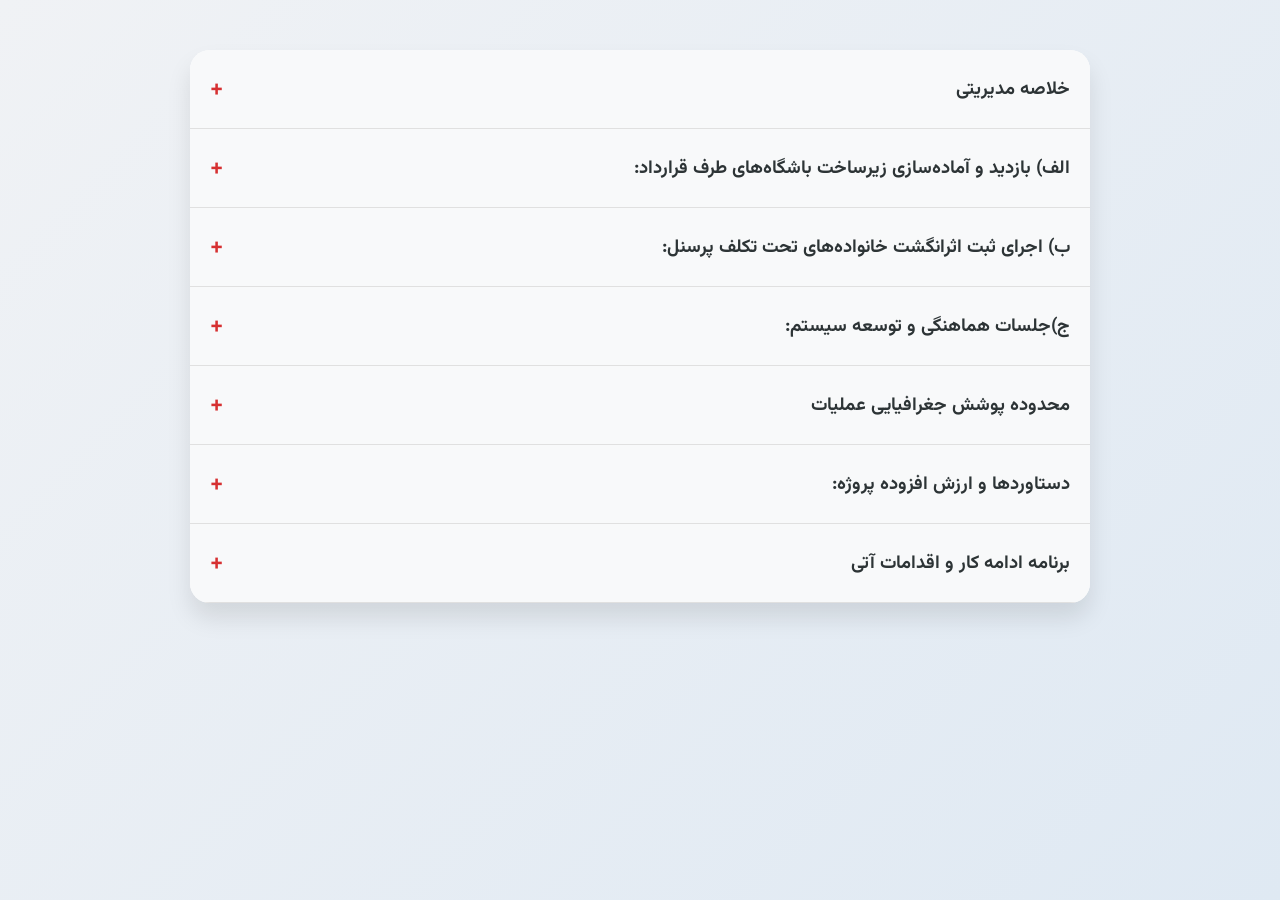
<file: 1/01/index.html>
<!DOCTYPE html>
<html lang="fa">
<head>
  <meta charset="UTF-8" />
  <meta name="viewport" content="width=device-width, initial-scale=1.0"/>
  <title>webPZ_services</title>
 <link rel="stylesheet" href="file/styles.css">
</head>
<body>



<div class="accordion-container">
 <div class="accordion-item">
  <div class="accordion-header">
    خلاصه مدیریتی
    <span class="plus-minus">+</span>
  </div>
  <div class="accordion-content">
<p>
در بازه زمانی مورد گزارش، فرآیند استقرار و راه‌اندازی سامانه احراز هویت اثر انگشت و خدمات الکترونیکی باشگاه‌های ورزشی مجتمع مس درآلو با پیشرفت مناسب ادامه یافت. در این دوره، اقدامات لازم جهت آماده‌سازی زیرساخت‌های اجرایی، راه‌اندازی سامانه‌های مورد نیاز، ثبت اطلاعات کاربران و ارائه آموزش‌های مرتبط به بهره‌برداران انجام شد.
</p>

<p>
همچنین فرآیند پشتیبانی و رفع مسائل اجرایی سامانه به‌صورت مستمر دنبال گردید و برنامه‌ریزی لازم برای توسعه و تکمیل خدمات در حوزه مدیریت اطلاعات ورزشی کارکنان انجام پذیرفت. مجموع اقدامات انجام‌شده، زمینه بهره‌برداری پایدارتر از سامانه و تسهیل فرآیند ارائه خدمات ورزشی به کارکنان و خانواده‌های تحت تکفل را فراهم کرده است.
</p>

<p>
<strong>مهم‌ترین دستاوردهای این دوره:</strong>
</p>

<ul>
<li>راه‌اندازی و استقرار سامانه احراز هویت اثر انگشت در مجتمع و باشگاه‌های طرف قرارداد</li>
<li>تکمیل بخش قابل توجهی از فرآیند ثبت اطلاعات کارکنان و خانواده‌های تحت تکفل</li>
<li>آموزش کاربران و بهره‌برداران جهت استفاده از سامانه‌های رزرو و مدیریت خدمات ورزشی</li>
<li>استقرار فرآیند پشتیبانی و رفع مشکلات اجرایی سامانه</li>
<li>طراحی زیرساخت جمع‌آوری و مدیریت اطلاعات ورزشی کارکنان</li>
</ul>

  </div>
</div>

 

 
<div class="accordion-item">
  <div class="accordion-header">
    الف) بازدید و آماده‌سازی زیرساخت باشگاه‌های طرف قرارداد:
    <span class="plus-minus">+</span>
  </div>
  <div class="accordion-content">
    <ul>
      
        
		<li> بازدید میدانی از باشگاه‌های ورزشی طرف قرارداد،معرفی زیرساخت ، سیستم ولوازم مورد نیاز</li>
		<li>تجهیز و نصب نرم افزار اثر انگشت در مراکز ورزشی</li>
		<li>آموزش متصدی باشگاه جهت استفاده از نرم افزار</li>

    </ul>
  </div>
</div>
<div class="accordion-item">
  <div class="accordion-header">
   ب) اجرای ثبت اثرانگشت خانواده‌های تحت تکلف پرسنل:
    <span class="plus-minus">+</span>
  </div>
  <div class="accordion-content">
    <ul>
      
 <li>ثبت اثرانگشت نزدیک به 300 نفر از پرسنل خانواده ها در بخش (معدن،رابر،بافت،گلزار)<br></li>
      <li> استفاده از لپ‌تاپ شخصی و دستگاه پرتابل اسکن اثرانگشت برای تسریع عملیات<br></li>
 <li>آموزش استفاده از نرم افزار جهت رزرو نوبت به خانوادها<br></li>
 <li>پیگیری رفع ایراد های احتمالی در ثبت اطلاعات و رزرو نوبت ها پرسنل و خانواده آنها<br></li>

    </ul>
  </div>
</div>


<div class="accordion-item">
  <div class="accordion-header">
    ج)جلسات هماهنگی و توسعه سیستم:
    <span class="plus-minus">+</span>
  </div>
  <div class="accordion-content">
    
   <ul>
<li>برنامه‌ریزی و تدوین تقویم هفتگی پشتیبانی سامانه و فرآیند ثبت اثر انگشت</li>
<li>شناسایی و تعیین باشگاه‌ها و مراکز ورزشی جهت عقد قرارداد و ارائه خدمات</li>
<li>تدوین فرم‌ها و قالب‌های استاندارد گزارش‌نویسی پروژه</li>
<li>طراحی و تهیه رسیدها و مستندات تحویل تجهیزات و دستگاه‌ها</li>
</ul>
</div>
</div>

	
    <div class="accordion-item">
  <div class="accordion-header">
    محدوده پوشش جغرافیایی عملیات
    <span class="plus-minus">+</span>
  </div>
  <div class="accordion-content">
    <p>
عملیات استقرار سامانه، ثبت اطلاعات کاربران و اجرای فرآیندهای مرتبط تاکنون در حوزه‌های زیر انجام شده است:
</p>

<ul>
<li>معدن درآلو</li>
<li>رابر</li>
<li>بافت</li>
<li>گلزار</li>
</ul>

<p>
بر اساس برنامه زمان‌بندی پروژه، تکمیل عملیات در حوزه‌های زیر در مراحل آتی انجام خواهد شد:
</p>

<ul>
<li>بردسیر</li>
<li>راین</li>
<li>کرمان</li>
</ul>
<p>
در دوره مورد گزارش، اجرای عملیات در چهار حوزه شامل معدن درآلو، رابر، بافت و گلزار انجام شده و بخش قابل توجهی از برنامه استقرار سامانه در این مناطق محقق گردیده است. مطابق برنامه اجرایی پروژه، عملیات در حوزه‌های بردسیر، راین و کرمان نیز در مراحل بعدی تکمیل خواهد شد.
</p>
  </div>
</div>

  <div class="accordion-item">
  <div class="accordion-header">
    دستاوردها و ارزش افزوده پروژه:
    <span class="plus-minus">+</span>
  </div>
  <div class="accordion-content">
<ul>
<li>راه‌اندازی و بهره‌برداری عملیاتی سامانه احراز هویت اثر انگشت در بخشی از باشگاه‌های طرف قرارداد</li>

<li>ایجاد بستر مکانیزه برای کنترل، ثبت و پایش ورود کاربران به مراکز ورزشی</li>

<li>تسهیل فرآیند رزرو نوبت و دریافت خدمات ورزشی از طریق اپلیکیشن اختصاصی</li>

<li>کاهش فرآیندهای دستی و افزایش دقت در ثبت و مدیریت اطلاعات کاربران</li>

<li>ایجاد زیرساخت یکپارچه جهت مدیریت اطلاعات کارکنان و خانواده‌های تحت تکفل</li>

<li>طراحی و هوشمندسازی فرآیند جمع‌آوری اطلاعات ورزشی کارکنان از طریق فرم‌های الکترونیکی</li>

<li>استقرار فرآیندهای مستندسازی، گزارش‌گیری و تحویل تجهیزات در قالب فرم‌های استاندارد</li>

<li>تدوین تقویم هفتگی پشتیبانی و ایجاد سازوکار منظم برای پاسخگویی و رفع مشکلات اجرایی</li>

<li>فراهم‌سازی زیرساخت لازم برای توسعه خدمات ورزشی و گسترش پوشش سامانه در سایر مناطق هدف</li>
</ul>
  </div>
</div>

<div class="accordion-item">
  <div class="accordion-header">
    برنامه ادامه کار و اقدامات آتی
    <span class="plus-minus">+</span>
  </div>
  <div class="accordion-content">
   <ul>
<li>تکمیل فرآیند ثبت اثر انگشت و استقرار سامانه در حوزه‌های بردسیر، راین و کرمان</li>

<li>نهایی‌سازی و بهره‌برداری از سامانه جمع‌آوری اطلاعات ورزشی کارکنان</li>

<li>یکپارچه‌سازی اطلاعات کارکنان و خانواده‌های تحت تکفل در پایگاه داده متمرکز</li>

<li>طراحی و استقرار داشبوردهای مدیریتی و گزارش‌های تحلیلی جهت پایش عملکرد سامانه</li>

<li>استقرار و اجرای برنامه هفتگی پشتیبانی، بازدیدهای دوره‌ای و بروزرسانی اطلاعات کاربران</li>

<li>تدوین و اجرای فرآیند دائمی پشتیبانی، نگهداری و بهبود مستمر سامانه</li>

<li>طراحی و راه‌اندازی سامانه دریافت انتقادات، پیشنهادات و نظرسنجی از کارکنان و خانواده‌های تحت تکفل</li>

<li>توسعه همکاری با مراکز و باشگاه‌های ورزشی جدید در راستای افزایش پوشش خدمات</li>
</ul>
  </div>
</div>





	 
    
</div>

<script>
  const items = document.querySelectorAll(".accordion-item");

  items.forEach(item => {
    const header = item.querySelector(".accordion-header");
    header.addEventListener("click", () => {
      const openItem = document.querySelector(".accordion-item.active");
      if (openItem && openItem !== item) {
        openItem.classList.remove("active");
      }
      item.classList.toggle("active");
    });
  });
</script>

</body>
</html>
</file>
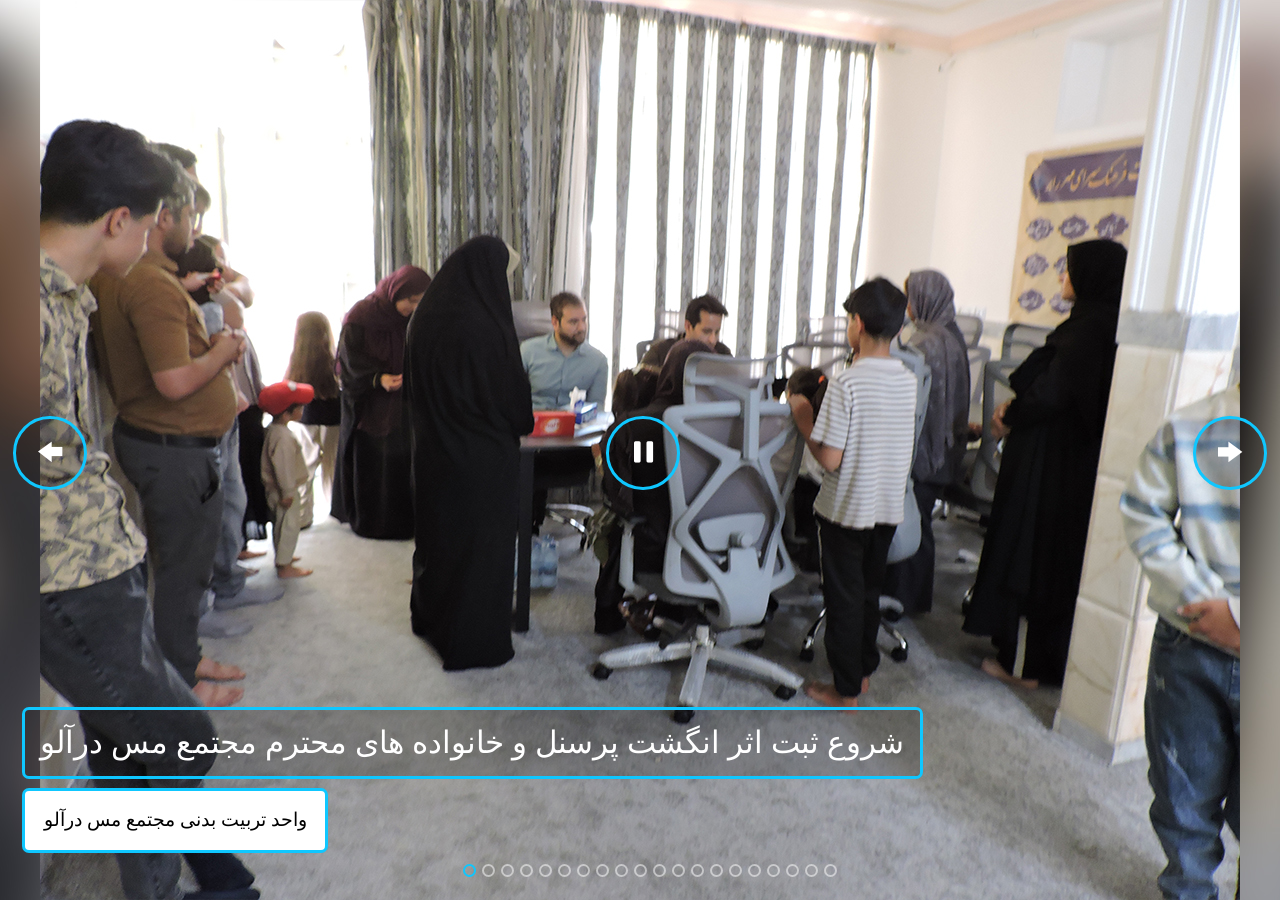
<file: 1/02/index.html>
<!DOCTYPE html>
<html>
<head>
	<title>1</title>
	<meta http-equiv="content-type" content="text/html; charset=utf-8" />
	<meta name="description" content="Made with WOW Slider - Create beautiful, responsive image sliders in a few clicks. Awesome skins and animations. Bootstrap carousel" />
	
	<!-- Start WOWSlider.com HEAD section --> <!-- add to the <head> of your page -->
	<link rel="stylesheet" type="text/css" href="engine1/style.css" />
	<script type="text/javascript" src="engine1/jquery.js"></script>
	<!-- End WOWSlider.com HEAD section -->

</head>
<body style="background-color:#d6d6d6;margin:0">
	
	<!-- Start WOWSlider.com BODY section --> <!-- add to the <body> of your page -->
	<div id="wowslider-container1">
	<div class="ws_images"><ul>
		<li><img src="data1/images/c_1.jpg" alt="شروع ثبت اثر انگشت پرسنل و خانواده های محترم مجتمع مس درآلو" title="شروع ثبت اثر انگشت پرسنل و خانواده های محترم مجتمع مس درآلو" id="wows1_0"/>واحد تربیت بدنی مجتمع مس درآلو</li>
		<li><img src="data1/images/c_2.jpg" alt="شروع ثبت اثر انگشت پرسنل و خانواده های محترم مجتمع مس درآلو" title="شروع ثبت اثر انگشت پرسنل و خانواده های محترم مجتمع مس درآلو" id="wows1_1"/>واحد تربیت بدنی مجتمع مس درآلو</li>
		<li><img src="data1/images/c_3.jpg" alt="شروع ثبت اثر انگشت پرسنل و خانواده های محترم مجتمع مس درآلو" title="شروع ثبت اثر انگشت پرسنل و خانواده های محترم مجتمع مس درآلو" id="wows1_2"/>واحد تربیت بدنی مجتمع مس درآلو</li>
		<li><img src="data1/images/c_4.jpg" alt="شروع ثبت اثر انگشت پرسنل و خانواده های محترم مجتمع مس درآلو" title="شروع ثبت اثر انگشت پرسنل و خانواده های محترم مجتمع مس درآلو" id="wows1_3"/>واحد تربیت بدنی مجتمع مس درآلو</li>
		<li><img src="data1/images/c_5.jpg" alt="شروع ثبت اثر انگشت پرسنل و خانواده های محترم مجتمع مس درآلو" title="شروع ثبت اثر انگشت پرسنل و خانواده های محترم مجتمع مس درآلو" id="wows1_4"/>واحد تربیت بدنی مجتمع مس درآلو</li>
		<li><img src="data1/images/c_e_1.jpg" alt="شروع ثبت اثر انگشت پرسنل و خانواده های محترم مجتمع مس درآلو" title="شروع ثبت اثر انگشت پرسنل و خانواده های محترم مجتمع مس درآلو" id="wows1_5"/>واحد تربیت بدنی مجتمع مس درآلو</li>
		<li><img src="data1/images/c_e_1_0.jpg" alt="c_e_1_0شروع ثبت اثر انگشت پرسنل و خانواده های محترم مجتمع مس درآلو" title="c_e_1_0شروع ثبت اثر انگشت پرسنل و خانواده های محترم مجتمع مس درآلو" id="wows1_6"/>واحد تربیت بدنی مجتمع مس درآلو</li>
		<li><img src="data1/images/c_e_2.jpg" alt="شروع ثبت اثر انگشت پرسنل و خانواده های محترم مجتمع مس درآلو" title="شروع ثبت اثر انگشت پرسنل و خانواده های محترم مجتمع مس درآلو" id="wows1_7"/>واحد تربیت بدنی مجتمع مس درآلو</li>
		<li><img src="data1/images/c_e_3.jpg" alt="شروع ثبت اثر انگشت پرسنل و خانواده های محترم مجتمع مس درآلو" title="شروع ثبت اثر انگشت پرسنل و خانواده های محترم مجتمع مس درآلو" id="wows1_8"/>واحد تربیت بدنی مجتمع مس درآلو</li>
		<li><img src="data1/images/c_e_4.jpg" alt="شروع ثبت اثر انگشت پرسنل و خانواده های محترم مجتمع مس درآلو" title="شروع ثبت اثر انگشت پرسنل و خانواده های محترم مجتمع مس درآلو" id="wows1_9"/>واحد تربیت بدنی مجتمع مس درآلو</li>
		<li><img src="data1/images/m_1.jpg" alt="شروع ثبت اثر انگشت پرسنل و خانواده های محترم مجتمع مس درآلو" title="شروع ثبت اثر انگشت پرسنل و خانواده های محترم مجتمع مس درآلو" id="wows1_10"/>واحد تربیت بدنی مجتمع مس درآلو</li>
		<li><img src="data1/images/m_2.jpg" alt="شروع ثبت اثر انگشت پرسنل و خانواده های محترم مجتمع مس درآلو" title="شروع ثبت اثر انگشت پرسنل و خانواده های محترم مجتمع مس درآلو" id="wows1_11"/>واحد تربیت بدنی مجتمع مس درآلو</li>
		<li><img src="data1/images/m_3.jpg" alt="شروع ثبت اثر انگشت پرسنل و خانواده های محترم مجتمع مس درآلو" title="شروع ثبت اثر انگشت پرسنل و خانواده های محترم مجتمع مس درآلو" id="wows1_12"/>واحد تربیت بدنی مجتمع مس درآلو</li>
		<li><img src="data1/images/m_4.jpg" alt="شروع ثبت اثر انگشت پرسنل و خانواده های محترم مجتمع مس درآلو" title="شروع ثبت اثر انگشت پرسنل و خانواده های محترم مجتمع مس درآلو" id="wows1_13"/>واحد تربیت بدنی مجتمع مس درآلو</li>
		<li><img src="data1/images/m_5.jpg" alt="شروع ثبت اثر انگشت پرسنل و خانواده های محترم مجتمع مس درآلو" title="شروع ثبت اثر انگشت پرسنل و خانواده های محترم مجتمع مس درآلو" id="wows1_14"/>واحد تربیت بدنی مجتمع مس درآلو</li>
		<li><img src="data1/images/m_e_1.jpg" alt="شروع ثبت اثر انگشت پرسنل و خانواده های محترم مجتمع مس درآلو" title="شروع ثبت اثر انگشت پرسنل و خانواده های محترم مجتمع مس درآلو" id="wows1_15"/>واحد تربیت بدنی مجتمع مس درآلو</li>
		<li><img src="data1/images/m_e_2.jpg" alt="شروع ثبت اثر انگشت پرسنل و خانواده های محترم مجتمع مس درآلو" title="شروع ثبت اثر انگشت پرسنل و خانواده های محترم مجتمع مس درآلو" id="wows1_16"/>واحد تربیت بدنی مجتمع مس درآلو</li>
		<li><img src="data1/images/m_e_3.jpg" alt="شروع ثبت اثر انگشت پرسنل و خانواده های محترم مجتمع مس درآلو" title="شروع ثبت اثر انگشت پرسنل و خانواده های محترم مجتمع مس درآلو" id="wows1_17"/>واحد تربیت بدنی مجتمع مس درآلو</li>
		<li><a href="http://wowslider.net"><img src="data1/images/m_e_4.jpg" alt="bootstrap image slider" title="شروع ثبت اثر انگشت پرسنل و خانواده های محترم مجتمع مس درآلو" id="wows1_18"/></a>واحد تربیت بدنی مجتمع مس درآلو</li>
		<li><img src="data1/images/m_e_5.jpg" alt="شروع ثبت اثر انگشت پرسنل و خانواده های محترم مجتمع مس درآلو" title="شروع ثبت اثر انگشت پرسنل و خانواده های محترم مجتمع مس درآلو" id="wows1_19"/>واحد تربیت بدنی مجتمع مس درآلو</li>
	</ul></div>
	<div class="ws_bullets"><div>
		<a href="#" title="شروع ثبت اثر انگشت پرسنل و خانواده های محترم مجتمع مس درآلو"><span><img src="data1/tooltips/c_1.jpg" alt="شروع ثبت اثر انگشت پرسنل و خانواده های محترم مجتمع مس درآلو"/>1</span></a>
		<a href="#" title="شروع ثبت اثر انگشت پرسنل و خانواده های محترم مجتمع مس درآلو"><span><img src="data1/tooltips/c_2.jpg" alt="شروع ثبت اثر انگشت پرسنل و خانواده های محترم مجتمع مس درآلو"/>2</span></a>
		<a href="#" title="شروع ثبت اثر انگشت پرسنل و خانواده های محترم مجتمع مس درآلو"><span><img src="data1/tooltips/c_3.jpg" alt="شروع ثبت اثر انگشت پرسنل و خانواده های محترم مجتمع مس درآلو"/>3</span></a>
		<a href="#" title="شروع ثبت اثر انگشت پرسنل و خانواده های محترم مجتمع مس درآلو"><span><img src="data1/tooltips/c_4.jpg" alt="شروع ثبت اثر انگشت پرسنل و خانواده های محترم مجتمع مس درآلو"/>4</span></a>
		<a href="#" title="شروع ثبت اثر انگشت پرسنل و خانواده های محترم مجتمع مس درآلو"><span><img src="data1/tooltips/c_5.jpg" alt="شروع ثبت اثر انگشت پرسنل و خانواده های محترم مجتمع مس درآلو"/>5</span></a>
		<a href="#" title="شروع ثبت اثر انگشت پرسنل و خانواده های محترم مجتمع مس درآلو"><span><img src="data1/tooltips/c_e_1.jpg" alt="شروع ثبت اثر انگشت پرسنل و خانواده های محترم مجتمع مس درآلو"/>6</span></a>
		<a href="#" title="c_e_1_0شروع ثبت اثر انگشت پرسنل و خانواده های محترم مجتمع مس درآلو"><span><img src="data1/tooltips/c_e_1_0.jpg" alt="c_e_1_0شروع ثبت اثر انگشت پرسنل و خانواده های محترم مجتمع مس درآلو"/>7</span></a>
		<a href="#" title="شروع ثبت اثر انگشت پرسنل و خانواده های محترم مجتمع مس درآلو"><span><img src="data1/tooltips/c_e_2.jpg" alt="شروع ثبت اثر انگشت پرسنل و خانواده های محترم مجتمع مس درآلو"/>8</span></a>
		<a href="#" title="شروع ثبت اثر انگشت پرسنل و خانواده های محترم مجتمع مس درآلو"><span><img src="data1/tooltips/c_e_3.jpg" alt="شروع ثبت اثر انگشت پرسنل و خانواده های محترم مجتمع مس درآلو"/>9</span></a>
		<a href="#" title="شروع ثبت اثر انگشت پرسنل و خانواده های محترم مجتمع مس درآلو"><span><img src="data1/tooltips/c_e_4.jpg" alt="شروع ثبت اثر انگشت پرسنل و خانواده های محترم مجتمع مس درآلو"/>10</span></a>
		<a href="#" title="شروع ثبت اثر انگشت پرسنل و خانواده های محترم مجتمع مس درآلو"><span><img src="data1/tooltips/m_1.jpg" alt="شروع ثبت اثر انگشت پرسنل و خانواده های محترم مجتمع مس درآلو"/>11</span></a>
		<a href="#" title="شروع ثبت اثر انگشت پرسنل و خانواده های محترم مجتمع مس درآلو"><span><img src="data1/tooltips/m_2.jpg" alt="شروع ثبت اثر انگشت پرسنل و خانواده های محترم مجتمع مس درآلو"/>12</span></a>
		<a href="#" title="شروع ثبت اثر انگشت پرسنل و خانواده های محترم مجتمع مس درآلو"><span><img src="data1/tooltips/m_3.jpg" alt="شروع ثبت اثر انگشت پرسنل و خانواده های محترم مجتمع مس درآلو"/>13</span></a>
		<a href="#" title="شروع ثبت اثر انگشت پرسنل و خانواده های محترم مجتمع مس درآلو"><span><img src="data1/tooltips/m_4.jpg" alt="شروع ثبت اثر انگشت پرسنل و خانواده های محترم مجتمع مس درآلو"/>14</span></a>
		<a href="#" title="شروع ثبت اثر انگشت پرسنل و خانواده های محترم مجتمع مس درآلو"><span><img src="data1/tooltips/m_5.jpg" alt="شروع ثبت اثر انگشت پرسنل و خانواده های محترم مجتمع مس درآلو"/>15</span></a>
		<a href="#" title="شروع ثبت اثر انگشت پرسنل و خانواده های محترم مجتمع مس درآلو"><span><img src="data1/tooltips/m_e_1.jpg" alt="شروع ثبت اثر انگشت پرسنل و خانواده های محترم مجتمع مس درآلو"/>16</span></a>
		<a href="#" title="شروع ثبت اثر انگشت پرسنل و خانواده های محترم مجتمع مس درآلو"><span><img src="data1/tooltips/m_e_2.jpg" alt="شروع ثبت اثر انگشت پرسنل و خانواده های محترم مجتمع مس درآلو"/>17</span></a>
		<a href="#" title="شروع ثبت اثر انگشت پرسنل و خانواده های محترم مجتمع مس درآلو"><span><img src="data1/tooltips/m_e_3.jpg" alt="شروع ثبت اثر انگشت پرسنل و خانواده های محترم مجتمع مس درآلو"/>18</span></a>
		<a href="#" title="شروع ثبت اثر انگشت پرسنل و خانواده های محترم مجتمع مس درآلو"><span><img src="data1/tooltips/m_e_4.jpg" alt="شروع ثبت اثر انگشت پرسنل و خانواده های محترم مجتمع مس درآلو"/>19</span></a>
		<a href="#" title="شروع ثبت اثر انگشت پرسنل و خانواده های محترم مجتمع مس درآلو"><span><img src="data1/tooltips/m_e_5.jpg" alt="شروع ثبت اثر انگشت پرسنل و خانواده های محترم مجتمع مس درآلو"/>20</span></a>
	</div></div><div class="ws_script" style="position:absolute;left:-99%"><a href="http://wowslider.net">bootstrap carousel</a> by WOWSlider.com v9.0</div>
	<div class="ws_shadow"></div>
	</div>	
	<script type="text/javascript" src="engine1/wowslider.js"></script>
	<script type="text/javascript" src="engine1/script.js"></script>
	<!-- End WOWSlider.com BODY section -->

</body>
</html>
</file>
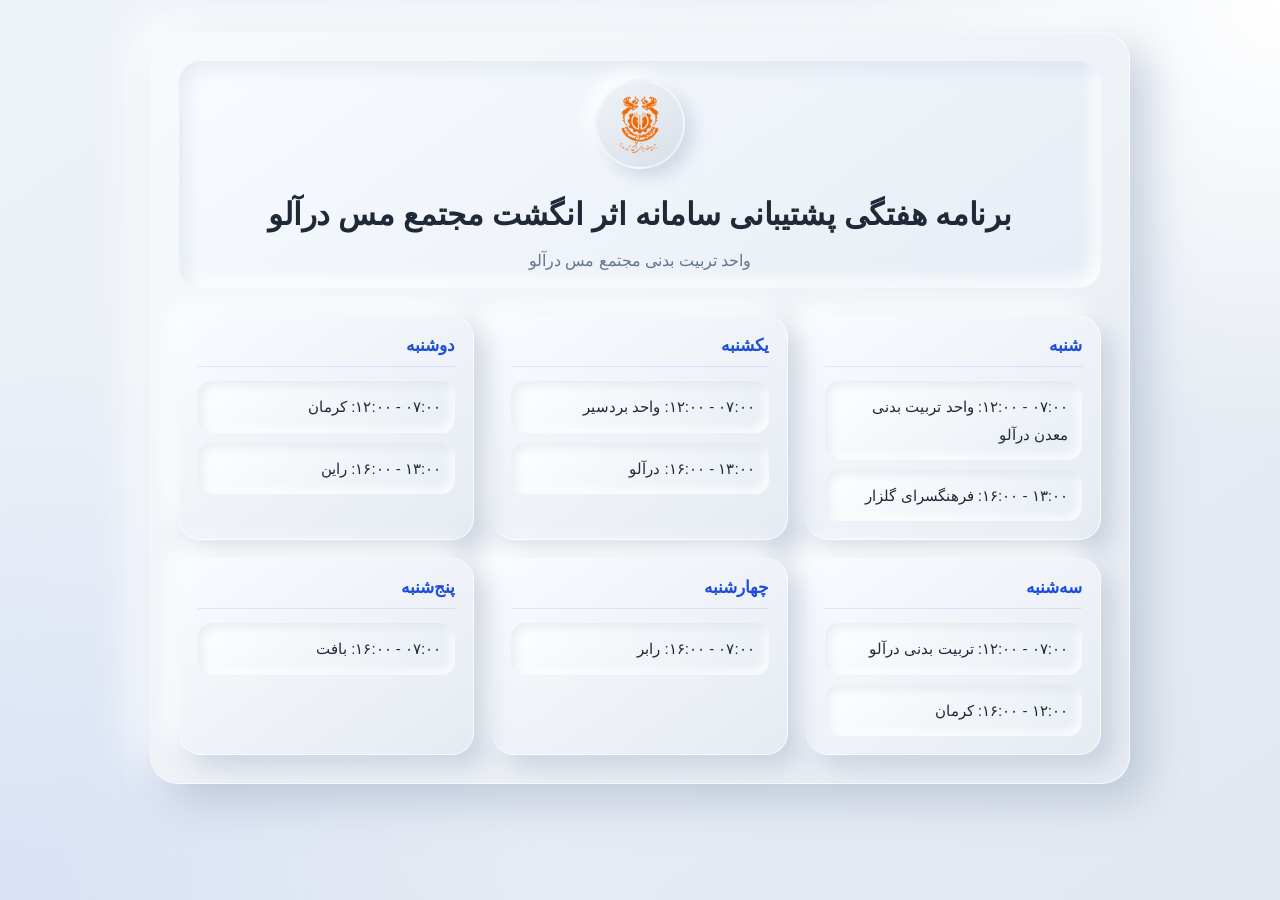
<file: 1/03/index.html>
<!DOCTYPE html>
<html lang="fa" dir="rtl">
<head>
    <meta charset="UTF-8">
    <meta name="viewport" content="width=device-width, initial-scale=1.0">
    <title>برنامه هفتگی پشتیبانی</title>
    <style>
        :root {
            --bg: #e9eef5;
            --bg-soft: #f5f7fb;
            --surface: #edf2f7;
            --surface-2: #e2e8f0;
            --text: #1f2937;
            --muted: #64748b;
            --accent: #4f7cff;
            --accent-2: #6c8cff;
            --shadow-light: rgba(255, 255, 255, 0.85);
            --shadow-dark: rgba(163, 177, 198, 0.55);
            --radius-xl: 28px;
            --radius-lg: 22px;
            --radius-md: 16px;
        }

        * {
            box-sizing: border-box;
            margin: 0;
            padding: 0;
        }

        body {
            font-family: "Vazirmatn", "Segoe UI", Tahoma, Arial, sans-serif;
            min-height: 100vh;
            background:
                radial-gradient(circle at top right, #ffffff 0%, rgba(255,255,255,0) 28%),
                radial-gradient(circle at bottom left, rgba(79, 124, 255, 0.10) 0%, rgba(79,124,255,0) 35%),
                linear-gradient(145deg, #eef3f9 0%, #e2e8f0 100%);
            color: var(--text);
            padding: 32px 16px;
        }

        .container {
            max-width: 980px;
            margin: 0 auto;
            padding: 28px;
            border-radius: var(--radius-xl);
            background: linear-gradient(145deg, #f7f9fc, #e6ebf2);
            box-shadow:
                18px 18px 40px var(--shadow-dark),
                -18px -18px 40px var(--shadow-light);
            border: 1px solid rgba(255,255,255,0.6);
        }

        .header {
            text-align: center;
            margin-bottom: 28px;
            padding: 18px 16px;
            border-radius: var(--radius-lg);
            background: linear-gradient(145deg, #f8fbff, #e7edf5);
            box-shadow:
                inset 8px 8px 16px rgba(163, 177, 198, 0.18),
                inset -8px -8px 16px rgba(255, 255, 255, 0.85);
        }

        h1 {
            font-size: clamp(1.3rem, 2.4vw, 2rem);
            line-height: 1.7;
            color: var(--text);
            letter-spacing: -0.2px;
        }

        .subtitle {
            margin-top: 10px;
            color: var(--muted);
            font-size: 0.98rem;
        }

        .grid {
            display: grid;
            grid-template-columns: repeat(auto-fit, minmax(240px, 1fr));
            gap: 18px;
        }

        .card {
            background: linear-gradient(145deg, #f8fbff, #e6ebf2);
            border-radius: var(--radius-lg);
            padding: 18px;
            box-shadow:
                12px 12px 24px rgba(163, 177, 198, 0.45),
                -12px -12px 24px rgba(255, 255, 255, 0.9);
            border: 1px solid rgba(255,255,255,0.65);
            transition: all 0.25s ease;
            position: relative;
            overflow: hidden;
        }

        .card::before {
            content: "";
            position: absolute;
            inset: 0;
            background: linear-gradient(135deg, rgba(79,124,255,0.08), transparent 45%);
            opacity: 0;
            transition: 0.25s ease;
        }

        .card:hover {
            transform: translateY(-4px);
            box-shadow:
                16px 16px 30px rgba(163, 177, 198, 0.50),
                -16px -16px 30px rgba(255, 255, 255, 0.95);
        }

        .card:hover::before {
            opacity: 1;
        }

        .day {
            font-size: 1.05rem;
            font-weight: 700;
            color: #1d4ed8;
            margin-bottom: 14px;
            padding-bottom: 10px;
            border-bottom: 1px solid rgba(79, 124, 255, 0.15);
            position: relative;
            z-index: 1;
        }

        .task {
            background: linear-gradient(145deg, #fdfefe, #e8eef5);
            border-radius: 14px;
            padding: 12px 14px;
            margin-bottom: 10px;
            color: var(--text);
            font-size: 0.95rem;
            line-height: 1.8;
            box-shadow:
                inset 4px 4px 10px rgba(163, 177, 198, 0.20),
                inset -4px -4px 10px rgba(255, 255, 255, 0.9);
            position: relative;
            z-index: 1;
        }

        .task:last-child {
            margin-bottom: 0;
        }

        .task:hover {
            background: linear-gradient(145deg, #ffffff, #e9eff6);
        }

        @media (max-width: 640px) {
            body {
                padding: 18px 10px;
            }

            .container {
                padding: 18px;
                border-radius: 22px;
            }

            .grid {
                grid-template-columns: 1fr;
                gap: 14px;
            }

            .card {
                padding: 16px;
            }

            .task {
                font-size: 0.92rem;
            }
        }
		        .logo-box {
            width: 90px;
            height: 90px;
            margin: 0 auto 20px auto;
            border-radius: 50%;
            background: linear-gradient(145deg, #f0f4f9, #d9dfe8);
            display: flex;
            align-items: center;
            justify-content: center;
            box-shadow: 
                8px 8px 16px rgba(163, 177, 198, 0.4),
                -8px -8px 16px rgba(255, 255, 255, 0.8);
            border: 2px solid rgba(255, 255, 255, 0.5);
        }

        .logo-img {
            width: 70%;
            height: 70%;
            object-fit: contain;
            border-radius: 50%;
        }

        /* واکنش‌گرایی بیشتر برای لوگو در موبایل */
        @media (max-width: 640px) {
            .logo-box {
                width: 70px;
                height: 70px;
                margin-bottom: 15px;
            }
        }

    </style>
</head>
<body>
    <div class="container">
               <div class="header">
            <!-- اضافه کردن بخش لوگو -->
            <div class="logo-box">
                <img src="file/images/logo.png" alt="Logo" class="logo-img">
            </div>
            
            <h1>برنامه هفتگی پشتیبانی سامانه اثر انگشت مجتمع مس درآلو</h1>
            <div class="subtitle">واحد تربیت بدنی مجتمع مس درآلو</div>
        </div>


        <div class="grid">
            <div class="card">
                <div class="day">شنبه</div>
                <div class="task">۰۷:۰۰ - ۱۲:۰۰: واحد تربیت بدنی معدن درآلو</div>
                <div class="task">۱۳:۰۰ - ۱۶:۰۰: فرهنگسرای گلزار</div>
            </div>

            <div class="card">
                <div class="day">یکشنبه</div>
                <div class="task">۰۷:۰۰ - ۱۲:۰۰: واحد بردسیر</div>
                <div class="task">۱۳:۰۰ - ۱۶:۰۰: درآلو</div>
            </div>

            <div class="card">
                <div class="day">دوشنبه</div>
                <div class="task">۰۷:۰۰ - ۱۲:۰۰: کرمان</div>
                <div class="task">۱۳:۰۰ - ۱۶:۰۰: راین</div>
            </div>

            <div class="card">
                <div class="day">سه‌شنبه</div>
                <div class="task">۰۷:۰۰ - ۱۲:۰۰: تربیت بدنی درآلو</div>
                <div class="task">۱۲:۰۰ - ۱۶:۰۰: کرمان</div>
            </div>

            <div class="card">
                <div class="day">چهارشنبه</div>
                <div class="task">۰۷:۰۰ - ۱۶:۰۰: رابر</div>
            </div>

            <div class="card">
                <div class="day">پنج‌شنبه</div>
                <div class="task">۰۷:۰۰ - ۱۶:۰۰: بافت</div>
            </div>
        </div>
    </div>
</body>
</html>
</file>
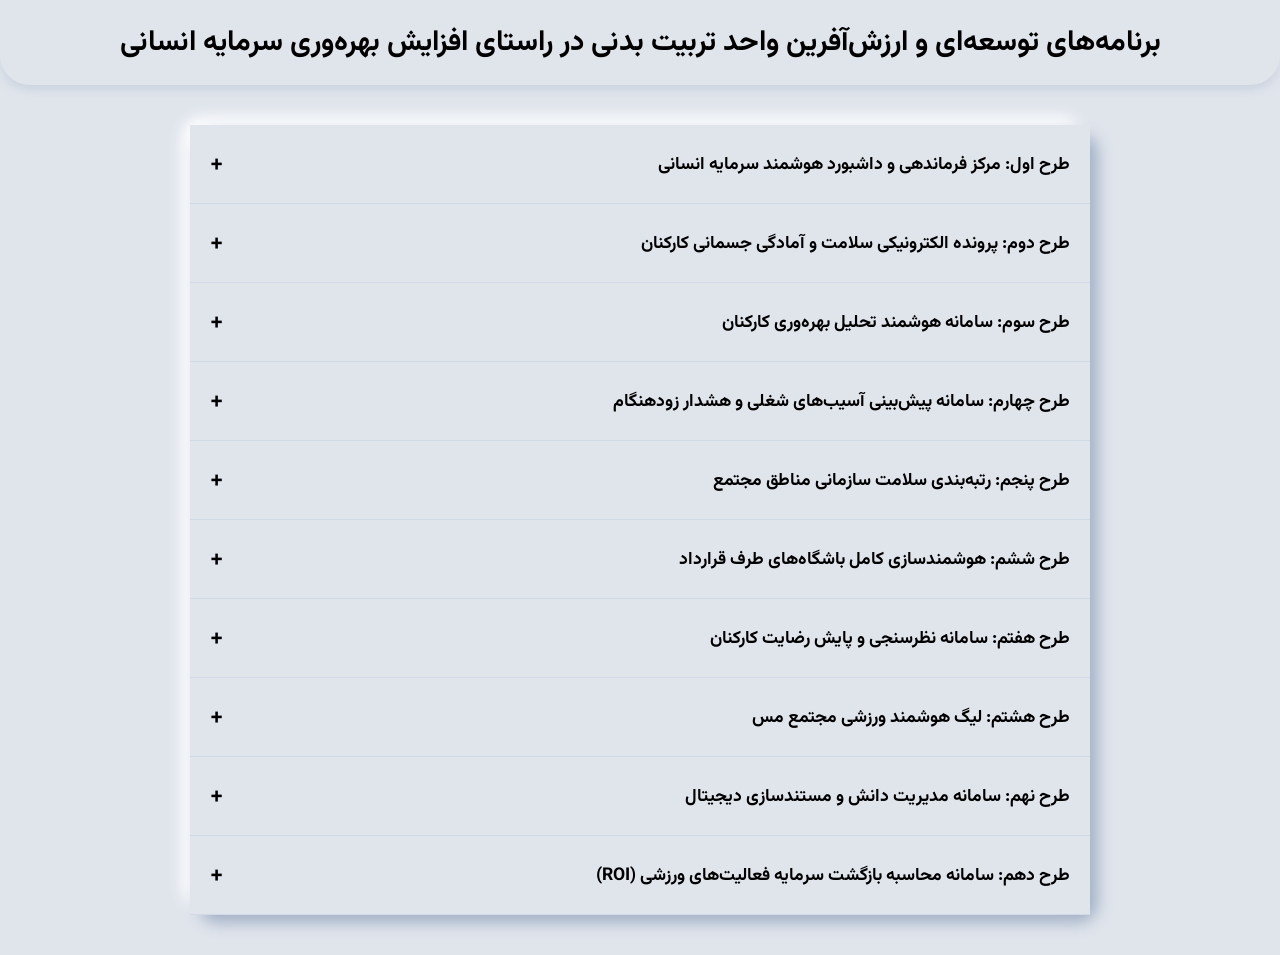
<file: 1/05/index.html>
<!DOCTYPE html>
<html lang="fa">
<head>
  <meta charset="UTF-8" />
  <meta name="viewport" content="width=device-width, initial-scale=1.0"/>
  <title>پنل آکاردئونی اسکرول‌پذیر | Soft UI</title>
  <style>
    @import url('https://fonts.googleapis.com/css2?family=Vazirmatn:wght@400;700&display=swap');

    * {
      box-sizing: border-box;
      margin: 0;
      padding: 0;
    }

    body {
      font-family: 'Vazirmatn', sans-serif;
      margin: 0;
      background: #e0e5ec;
      direction: rtl;
      display: flex;
      flex-direction: column;
      min-height: 100vh;
      overflow-x: hidden;
    }

    header {
      background: #e0e5ec;
      box-shadow: 0 4px 10px rgba(163, 177, 198, 0.4),
                  0 -4px 10px rgba(255, 255, 255, 0.6);
      padding: 20px;
      text-align: center;
      font-size: 1.8rem;
      font-weight: bold;
      border-radius: 0 0 30px 30px;
    }

    .accordion-container {
      width: 90%;
      max-width: 900px;
      margin: 40px auto;
      background: #e0e5ec;
      border-radius: 20px;
      box-shadow: 8px 8px 15px #a3b1c6, -8px -8px 15px #ffffff;
      flex-grow: 1;
    }

    .accordion-item {
      border-bottom: 1px solid #d1d9e6;
    }

    .accordion-header {
      background: #e0e5ec;
      padding: 20px;
      cursor: pointer;
      font-weight: bold;
      font-size: 1.1rem;
      transition: background 0.3s ease;
      display: flex;
      justify-content: space-between;
      align-items: center;
    }

    .accordion-header:hover {
      background: #dfe4ea;
    }

    .accordion-content {
      max-height: 0;
      overflow: hidden;
      background: #f1f3f6;
      transition: max-height 0.4s ease, padding 0.3s ease;
      padding: 0 20px;
    }

    .accordion-item.active .accordion-content {
      max-height: 90vh; /* تا ۹۰٪ ارتفاع صفحه */
      padding: 20px;
      overflow-y: auto;
    }

    .accordion-content p {
      margin: 15px 0;
      color: #555;
      line-height: 1.8;
      word-wrap: break-word;
    }

    .plus-minus {
      font-size: 24px;
      transition: transform 0.3s ease;
    }

    .accordion-item.active .plus-minus {
      transform: rotate(45deg);
    }

    /* جلوگیری از اسکرول افقی */
    .accordion-content::-webkit-scrollbar {
      width: 8px;
    }

    .accordion-content::-webkit-scrollbar-thumb {
      background: #ccc;
      border-radius: 8px;
    }

    /* Responsive Design */
    @media (max-width: 768px) {
      .accordion-container {
        width: 95%;
      }

      .accordion-header {
        font-size: 1rem;
        padding: 18px;
      }

      header {
        font-size: 1.5rem;
        padding: 15px;
      }
    }

    @media (max-width: 480px) {
      header {
        font-size: 1.3rem;
      }

      .accordion-header {
        font-size: 0.95rem;
        padding: 16px;
      }

      .accordion-content {
        font-size: 0.9rem;
      }
    }
  </style>
</head>
<body>

<header>
برنامه‌های توسعه‌ای و ارزش‌آفرین واحد تربیت بدنی در راستای افزایش بهره‌وری سرمایه انسانی
</header>

<div class="accordion-container">
<div class="accordion-item">
  <div class="accordion-header">
    طرح اول: مرکز فرماندهی و داشبورد هوشمند سرمایه انسانی
    <span class="plus-minus">+</span>
  </div>
  <div class="accordion-content">
    <p>
      طراحی داشبورد مدیریتی یکپارچه جهت پایش لحظه‌ای وضعیت کارکنان، میزان استفاده از خدمات ورزشی، آمار حضور در باشگاه‌ها، نرخ مشارکت مناطق، وضعیت سلامت سازمانی و شاخص‌های بهره‌وری. این سامانه به مدیران امکان تصمیم‌گیری مبتنی بر داده و پایش عملکرد واحد تربیت بدنی در سطح کل مجتمع را خواهد داد.
    </p>
  </div>
</div>

<div class="accordion-item">
  <div class="accordion-header">
    طرح دوم: پرونده الکترونیکی سلامت و آمادگی جسمانی کارکنان
    <span class="plus-minus">+</span>
  </div>
  <div class="accordion-content">
    <p>
      ایجاد بانک اطلاعاتی سلامت کارکنان شامل شاخص‌های جسمانی، سوابق ورزشی، معاینات دوره‌ای و وضعیت آمادگی جسمانی با قابلیت گزارش‌گیری و تحلیل روند سلامت نیروی انسانی در سطح مجتمع.
    </p>
  </div>
</div>

<div class="accordion-item">
  <div class="accordion-header">
    طرح سوم: سامانه هوشمند تحلیل بهره‌وری کارکنان
    <span class="plus-minus">+</span>
  </div>
  <div class="accordion-content">
    <p>
      تحلیل ارتباط میان فعالیت‌های ورزشی، میزان غیبت، وضعیت سلامت و عملکرد شغلی کارکنان به منظور شناسایی عوامل مؤثر بر افزایش بهره‌وری و کاهش هزینه‌های سازمانی.
    </p>
  </div>
</div>

<div class="accordion-item">
  <div class="accordion-header">
    طرح چهارم: سامانه پیش‌بینی آسیب‌های شغلی و هشدار زودهنگام
    <span class="plus-minus">+</span>
  </div>
  <div class="accordion-content">
    <p>
      جمع‌آوری و تحلیل داده‌های سلامت و آسیب‌های اسکلتی عضلانی کارکنان جهت پیش‌بینی ریسک‌های شغلی، کاهش هزینه‌های درمانی و افزایش ایمنی و پایداری نیروی انسانی.
    </p>
  </div>
</div>

<div class="accordion-item">
  <div class="accordion-header">
    طرح پنجم: رتبه‌بندی سلامت سازمانی مناطق مجتمع
    <span class="plus-minus">+</span>
  </div>
  <div class="accordion-content">
    <p>
      ایجاد سیستم ارزیابی و رتبه‌بندی مناطق مختلف مجتمع بر اساس شاخص‌های سلامت، مشارکت ورزشی، رضایت کارکنان و استفاده از خدمات ورزشی با هدف ایجاد رقابت سازنده بین واحدها.
    </p>
  </div>
</div>

<div class="accordion-item">
  <div class="accordion-header">
    طرح ششم: هوشمندسازی کامل باشگاه‌های طرف قرارداد
    <span class="plus-minus">+</span>
  </div>
  <div class="accordion-content">
    <p>
      یکپارچه‌سازی فرآیندهای رزرو، احراز هویت، ورود و خروج، مدیریت ظرفیت، ثبت عملکرد و گزارش‌گیری باشگاه‌ها در قالب یک سامانه متمرکز تحت وب.
    </p>
  </div>
</div>

<div class="accordion-item">
  <div class="accordion-header">
    طرح هفتم: سامانه نظرسنجی و پایش رضایت کارکنان
    <span class="plus-minus">+</span>
  </div>
  <div class="accordion-content">
    <p>
      طراحی بستر هوشمند دریافت انتقادات، پیشنهادات و ارزیابی کیفیت خدمات ورزشی جهت افزایش رضایت کارکنان و بهبود مستمر فرآیندهای اجرایی.
    </p>
  </div>
</div>

<div class="accordion-item">
  <div class="accordion-header">
    طرح هشتم: لیگ هوشمند ورزشی مجتمع مس
    <span class="plus-minus">+</span>
  </div>
  <div class="accordion-content">
    <p>
      طراحی سامانه جامع مدیریت مسابقات، ثبت نتایج، رتبه‌بندی تیم‌ها، صدور احکام، آمارگیری و انتشار گزارش‌های تحلیلی در سطح تمامی مناطق و شرکت‌های تابعه.
    </p>
  </div>
</div>

<div class="accordion-item">
  <div class="accordion-header">
    طرح نهم: سامانه مدیریت دانش و مستندسازی دیجیتال
    <span class="plus-minus">+</span>
  </div>
  <div class="accordion-content">
    <p>
      حذف فرآیندهای کاغذی، استانداردسازی فرم‌ها، آرشیو مستندات، ایجاد بانک دانش سازمانی و توسعه سیستم گزارش‌گیری هوشمند جهت افزایش بهره‌وری اداری.
    </p>
  </div>
</div>

<div class="accordion-item">
  <div class="accordion-header">
    طرح دهم: سامانه محاسبه بازگشت سرمایه فعالیت‌های ورزشی (ROI)
    <span class="plus-minus">+</span>
  </div>
  <div class="accordion-content">
    <p>
      توسعه مدل تحلیلی جهت اندازه‌گیری تأثیر فعالیت‌های ورزشی بر کاهش غیبت، کاهش هزینه‌های درمانی، افزایش سلامت کارکنان و محاسبه ارزش اقتصادی ایجادشده برای مجتمع. این طرح می‌تواند واحد تربیت بدنی را به یکی از مراکز ارزش‌آفرین و تصمیم‌ساز سازمان تبدیل نماید.
    </p>
  </div>
</div>
</div>

<script>
  const items = document.querySelectorAll(".accordion-item");

  items.forEach(item => {
    const header = item.querySelector(".accordion-header");
    header.addEventListener("click", () => {
      const openItem = document.querySelector(".accordion-item.active");
      if (openItem && openItem !== item) {
        openItem.classList.remove("active");
      }
      item.classList.toggle("active");
    });
  });
</script>

</body>
</html>
</file>
<file: 1/01/file/styles.css>
@import url('https://fonts.googleapis.com/css2?family=Vazirmatn:wght@400;700&display=swap');

* {
  box-sizing: border-box;
  margin: 0;
  padding: 0;
}

body {
  font-family: 'Vazirmatn', Tahoma, sans-serif;
  background: linear-gradient(135deg, #f0f2f5, #dfe9f3);
  direction: rtl;
  display: flex;
  flex-direction: column;
  min-height: 100vh;
  overflow-x: hidden;
  color: #333;
}

.accordion-container {
  width: 90%;
  max-width: 900px;
  margin: 50px auto;
  background: #ffffff;
  border-radius: 20px;
  box-shadow: 0 15px 25px rgba(0, 0, 0, 0.1);
  overflow: hidden;
}

.accordion-item {
  border-bottom: 1px solid #e0e0e0;
  transition: all 0.3s ease;
}

.accordion-header {
  background: #f8f9fa;
  padding: 20px;
  cursor: pointer;
  font-weight: bold;
  font-size: 1.15rem;
  display: flex;
  justify-content: space-between;
  align-items: center;
  color: #2d3436;
  transition: background 0.3s ease, color 0.3s ease;
}

.accordion-header:hover {
  background: #e9f0ff;
  color: #2d3436;
}

.accordion-header i {
  font-size: 24px;
  margin-right: 10px;
  transition: color 0.3s ease;
}

/* استایل برای آیکون‌ها */
.autocad-icon {
  color: #ff0000; /* رنگ قرمز برای اتوکد */
}

.max-icon {
  color: #007bff; /* رنگ آبی برای تریدی مکس */
}

.accordion-header span,
.accordion-header strong {
  color: #d63031;
}

.plus-minus {
  font-size: 24px;
  color: #4b7bec;
  transition: transform 0.3s ease, color 0.3s ease;
}

.accordion-item.active .plus-minus {
  transform: rotate(45deg);
  color: #e84393;
}

.accordion-content {
  max-height: 0;
  overflow: hidden;
  background: #fdfdfd;
  padding: 0 20px;
  opacity: 0;
  transform: translateY(-10px);
  transition: max-height 0.5s ease, padding 0.4s ease, opacity 0.5s ease, transform 0.5s ease;
}

.accordion-item.active .accordion-content {
  max-height: none; /* ✅ برداشتن محدودیت ارتفاع */
  padding: 20px;
  opacity: 1;
  transform: translateY(0);
}

}

.accordion-content::-webkit-scrollbar {
  width: 8px;
}

.accordion-content::-webkit-scrollbar-thumb {
  background: #bbb;
  border-radius: 8px;
}

.accordion-content p {
  animation: slideIn 0.6s ease forwards;
}

@keyframes slideIn {
  from {
    opacity: 0;
    transform: translateX(50px);
  }
  to {
    opacity: 1;
    transform: translateX(0);
  }
}

.iframe-container {
  position: relative;
  width: 100%;
  aspect-ratio: 16 / 9;
  overflow: hidden;
  border-radius: 16px;
  margin-top: 15px;
  box-shadow: 0 10px 20px rgba(0, 0, 0, 0.15);
}

.iframe-content {
  position: absolute;
  top: 0;
  left: 0;
  width: 100%;
  height: 100%;
  border: none;
  border-radius: 12px;
}

@media (max-width: 768px) {
  .accordion-container {
    width: 95%;
  }

  .accordion-header {
    font-size: 1rem;
    padding: 16px;
  }
}

@media (max-width: 480px) {
  .accordion-header {
    font-size: 0.95rem;
    padding: 14px;
  }

  .accordion-content {
    font-size: 0.9rem;
    padding: 15px;
  }

  .iframe-container {
    aspect-ratio: 4 / 3;
  }
}
.btn-link {
    display: inline-block;
    background-color: #007bff;
    color: #fff;
    padding: 6px 12px;
    border-radius: 5px;
    text-decoration: none;
    font-size: 14px;
    transition: background-color 0.3s ease;
  }

  .btn-link:hover {
    background-color: #0056b3;
  }
</file>
<file: 1/02/engine1/style.css>
/*
 *	generated by WOW Slider 9.0
 *	template Epsilon
 */
@import url(https://fonts.googleapis.com/css?family=Roboto&subset=latin,cyrillic-ext,latin-ext,cyrillic,greek-ext,greek,vietnamese);
@font-face {
  font-family: 'ws-ctrl-mfglabs';
  src: url('ws-ctrl-mfglabs.eot');
  src: url('ws-ctrl-mfglabs.eot#iefix') format('embedded-opentype'),
       url('ws-ctrl-mfglabs.svg#ws-ctrl-mfglabs') format('svg');
  font-weight: normal;
  font-style: normal;
}
@font-face {
  font-family: 'ws-ctrl-mfglabs';
  src: url('[data-uri]') format('woff'),
   	url('[data-uri]') format('truetype');
}
#wowslider-container1 { 
	display: block;
	zoom: 1; 
	position: relative;
	width: 100%;
	max-width: 100%;
	max-height:none;
	margin:0px auto 0px;
	z-index:90;
	text-align:left; /* reset align=center */
	font-size: 10px;
	text-shadow: none; /* fix some user styles */

	/* reset box-sizing (to boostrap friendly) */
	-webkit-box-sizing: content-box;
	-moz-box-sizing: content-box;
	box-sizing: content-box; 
}
* html #wowslider-container1{ width:1280px }
#wowslider-container1 .ws_images ul{
	position:relative;
	width: 10000%; 
	height:100%;
	left:0;
	list-style:none;
	margin:0;
	padding:0;
	border-spacing:0;
	overflow: visible;
	/*table-layout:fixed;*/
}
#wowslider-container1 .ws_images ul li{
	position: relative;
	width:1%;
	height:100%;
	line-height:0; /*opera*/
	overflow: hidden;
	float:left;
	/*font-size:0;*/
	padding:0 0 0 0 !important;
	margin:0 0 0 0 !important;
}

#wowslider-container1 .ws_images{
	position: relative;
	left:0;
	top:0;
	height:100%;
	max-height:none;
	max-width: 100%;
	vertical-align: top;
	border:none;
	overflow: hidden;
}
#wowslider-container1 .ws_images ul a{
	width:100%;
	height:100%;
	max-height:none;
	display:block;
	color:transparent;
}
#wowslider-container1 img{
	max-width: none !important;
}
#wowslider-container1 .ws_images .ws_list img,
#wowslider-container1 .ws_images > div > img{
	width:100%;
	border:none 0;
	max-width: none;
	padding:0;
	margin:0;
}
#wowslider-container1 .ws_images > div > img {
	max-height:none;
}

#wowslider-container1 .ws_images iframe {
	position: absolute;
	z-index: -1;
}

#wowslider-container1 .ws-title > div {
	display: inline-block !important;
}

#wowslider-container1 a{ 
	text-decoration: none; 
	outline: none; 
	border: none; 
}

#wowslider-container1  .ws_bullets { 
	float: left;
	position:absolute;
	z-index:70;
}
#wowslider-container1  .ws_bullets div{
	position:relative;
	float:left;
	font-size: 0px;
}
/* compatibility with Joomla styles */
#wowslider-container1  .ws_bullets a {
	line-height: 0;
}

#wowslider-container1  .ws_script{
	display:none;
}
#wowslider-container1 sound, 
#wowslider-container1 object{
	position:absolute;
}

/* prevent some of users reset styles */
#wowslider-container1 .ws_effect {
	position: static;
	width: 100%;
	height: 100%;
}

#wowslider-container1 .ws_photoItem {
	border: 2em solid #fff;
	margin-left: -2em;
	margin-top: -2em;
}
#wowslider-container1 .ws_cube_side {
	background: #A6A5A9;
}


#wowslider-container1.ws_gestures {
	cursor: -webkit-grab;
	cursor: -moz-grab;
	cursor: url("[data-uri]"), move;
}
#wowslider-container1.ws_gestures.ws_grabbing {
	cursor: -webkit-grabbing;
	cursor: -moz-grabbing;
	cursor: url("[data-uri]"), move;
}

/* hide controls when video start play */
#wowslider-container1.ws_video_playing .ws_bullets,
#wowslider-container1.ws_video_playing .ws_fullscreen,
#wowslider-container1.ws_video_playing .ws_next,
#wowslider-container1.ws_video_playing .ws_prev {
	display: none;
}


/* youtube/vimeo buttons */
#wowslider-container1 .ws_video_btn {
	position: absolute;
	display: none;
	cursor: pointer;
	top: 0;
	left: 0;
	width: 100%;
	height: 100%;
	z-index: 55;
}
#wowslider-container1 .ws_video_btn.ws_youtube,
#wowslider-container1 .ws_video_btn.ws_vimeo {
	display: block;
}
#wowslider-container1 .ws_video_btn div {
	position: absolute;
	background-image: url(./playvideo.png);
	background-size: 200%;
	top: 50%;
	left: 50%;
	width: 7em;
	height: 5em;
	margin-left: -3.5em;
	margin-top: -2.5em;
}
#wowslider-container1 .ws_video_btn.ws_youtube div {
	background-position: 0 0;
}
#wowslider-container1 .ws_video_btn.ws_youtube:hover div {
	background-position: 100% 0;
}
#wowslider-container1 .ws_video_btn.ws_vimeo div {
	background-position: 0 100%;
}
#wowslider-container1 .ws_video_btn.ws_vimeo:hover div {
	background-position: 100% 100%;
}

#wowslider-container1 .ws_playpause.ws_hide {
	display: none !important;
}
@font-face {
  font-family: 'ws-fullscreen';
  src: url('fullscreen.eot');
  src: url('fullscreen.eot#iefix') format('embedded-opentype'),
       url('fullscreen.svg#ws-fullscreen') format('svg');
  font-weight: normal;
  font-style: normal;
}
@font-face {
  font-family: 'ws-fullscreen';
  src: url('[data-uri]') format('woff'),
       url('[data-uri]') format('truetype');
}

#wowslider-container1 .ws_fullscreen {
	display: none;
	position: absolute;
	font-family: "ws-fullscreen";
	top: .5em;
	right: .5em;
	font-size: 2.25em;
	z-index: 61;
	color: #fff;
}
#wowslider-container1:hover .ws_fullscreen {
	display: block;
}
#wowslider-container1 .ws_fullscreen:after {
	content: '\e800';
}

#wowslider-container1 .ws_bullets {
	margin-right: 6em;
}

.ws_fs_wrapper {
	width:100%;
	height: 100%;
	background: #181818;
}

.ws_fs_wrapper > #wowslider-container1 {
	margin:0 auto;
	max-width: 100%;
	max-height: none;
	width: 100%;
	top: 50%;
	-webkit-transform: translateY(-50%);
	transform: translateY(-50%);
}
.ws_fs_wrapper > #wowslider-container1 .ws_images,
.ws_fs_wrapper > #wowslider-container1 .ws_images > div > img {
	max-width: none;
	max-height: none;
}

/*
.ws_fs_wrapper > #wowslider-container1 .ws_fullscreen {
	position: fixed;
	display: block;
}
*/
.ws_fs_wrapper > #wowslider-container1 .ws_fullscreen:after {
	content: '\e801';
}

.ws_fs_wrapper > #wowslider-container1 {
	border: 0;
	outline: 0;
	-webkit-box-shadow: none;
	-moz-box-shadow: none;
	box-shadow: none; 
}
#wowslider-container1 .ws_images {
	box-shadow: 0px 2px 5px 0 rgba(0, 0, 0, 0.26);
	-webkit-transition: box-shadow .5s cubic-bezier(.4,0,.2,1);
	transition: box-shadow .5s cubic-bezier(.4,0,.2,1);
}
#wowslider-container1 .ws_images:hover {
	box-shadow: 0px 17px 50px rgba(0, 0, 0, 0.19);
}
#wowslider-container1 .ws_bullets { 
	padding: 10px; 
}
#wowslider-container1 .ws_bullets a { 
	position: relative;
    text-shadow: none;
    color: transparent;
    display: inline-block;
    width: 9px;
    height: 9px;
    margin: 3px 3px;
    border-radius: 50%;
    border: 2px solid rgba(255,255,255,0.5);
}

#wowslider-container1 .ws_bullets a.ws_selbull {
	border: 2px solid;
	border-color: #0fc7ff;
}

#wowslider-container1 a.ws_next,
#wowslider-container1 a.ws_prev {
	font: 2.6em "ws-ctrl-mfglabs";
	width: 2.6em;
	height: 2.6em;
	margin-top:-1.3em;
}

#wowslider-container1 a.ws_next,
#wowslider-container1 a.ws_prev,
#wowslider-container1 .ws_playpause {
	position:absolute;
	top:50%;
	z-index:60;
	color: #FFFFFF;
	overflow: hidden;
	border-radius: 50%;
    border: 3px solid;
    border-color: #0fc7ff;
	background-color: rgba(0,0,0,0.2);
}

#wowslider-container1 a.ws_next,
#wowslider-container1 a.ws_prev,
#wowslider-container1 .ws_playpause {
	-webkit-transition: background-color 0.3s ease 0s;					
	-moz-transition: background-color 0.3s ease 0s;
	transition: background-color 0.3s ease 0s;	  					  					
}	
#wowslider-container1 a.ws_next:hover,
#wowslider-container1 a.ws_prev:hover,
#wowslider-container1 .ws_playpause:hover {
	background-color: rgba(0,0,0,0.5);
}

#wowslider-container1 a.ws_next {
	right: 0.5em;
}
#wowslider-container1 a.ws_prev {
	left: 0.5em;
}
#wowslider-container1 a.ws_next:after,
#wowslider-container1 a.ws_prev:after {
	display: block;
	text-align: center;
	line-height: 2.6em;	
	line-height: 2.8em\9; /* ie9 hack */
}
/* IE10+ hacks */
_:-ms-input-placeholder, :root #wowslider-container1 a.ws_next:after {line-height: 2.8em;}
_:-ms-input-placeholder, :root #wowslider-container1 a.ws_prev:after {line-height: 2.8em;}
#wowslider-container1 a.ws_next:after{
	content:'\e801';
}
#wowslider-container1 a.ws_prev:after{
	content:'\e800';
}

/*playpause*/
#wowslider-container1 .ws_playpause {
	font: 2.6em "ws-ctrl-mfglabs";
	width: 2.6em;
	height: 2.6em;
	left: 50%;
	z-index: 59;
	margin-top:-1.3em;
	margin-left: -1.3em;
}
#wowslider-container1 .ws_playpause:after{
	display: block;
	text-align: center;
	line-height: 2.6em;
	line-height: 2.8em\9; /* ie9 hack */
}
/* IE10+ hacks */
_:-ms-input-placeholder, :root #wowslider-container1 .ws_playpause:after {line-height: 2.8em;}
#wowslider-container1 .ws_pause:after {
	content: '\e803';
}
#wowslider-container1 .ws_play:after {
	content: '\e802';
}
/* bottom center */
#wowslider-container1  .ws_bullets {
	bottom:10px;
	left:50%;
}
#wowslider-container1  .ws_bullets div{
	left:-50%;
}#wowslider-container1 .ws-title{
	position: absolute;	
	font: 1.7em 'Roboto', sans-serif;
	margin-right:10em;
	z-index: 50;
    color: #FFFFFF;
	left: 0.3em;
	background: none;
	padding: 1em;
	bottom: 30px;
	top: auto;
	opacity: 1;
}
#wowslider-container1 .ws-title div,
#wowslider-container1 .ws-title span{
	display:inline-block;
	padding: 0.5em;
}
#wowslider-container1 .ws-title div{
	display:block;
	margin-top:0.5em;
	font-size: 1.1em;
	padding: 1em;
	line-height: 1.15em;
	color:#000000;
	border: 3px solid;
	border-color: #0fc7ff;
	border-radius: 7px;
	background-color: rgba(255,255,255,1);
}
#wowslider-container1 .ws-title span{
    font-size: 1.8em;
	border: 3px solid;
	border-color: #0fc7ff;	
	border-radius: 7px;
	background-color: rgba(0, 0, 0, 0.2);
}#wowslider-container1 .ws_images > ul{
	animation: wsBasic 80s infinite;
	-moz-animation: wsBasic 80s infinite;
	-webkit-animation: wsBasic 80s infinite;
}
@keyframes wsBasic{0%{left:-0%} 2.5%{left:-0%} 5%{left:-100%} 7.5%{left:-100%} 10%{left:-200%} 12.5%{left:-200%} 15%{left:-300%} 17.5%{left:-300%} 20%{left:-400%} 22.5%{left:-400%} 25%{left:-500%} 27.5%{left:-500%} 30%{left:-600%} 32.5%{left:-600%} 35%{left:-700%} 37.5%{left:-700%} 40%{left:-800%} 42.5%{left:-800%} 45%{left:-900%} 47.5%{left:-900%} 50%{left:-1000%} 52.5%{left:-1000%} 55%{left:-1100%} 57.5%{left:-1100%} 60%{left:-1200%} 62.5%{left:-1200%} 65%{left:-1300%} 67.5%{left:-1300%} 70%{left:-1400%} 72.5%{left:-1400%} 75%{left:-1500%} 77.5%{left:-1500%} 80%{left:-1600%} 82.5%{left:-1600%} 85%{left:-1700%} 87.5%{left:-1700%} 90%{left:-1800%} 92.5%{left:-1800%} 95%{left:-1900%} 97.5%{left:-1900%} }
@-moz-keyframes wsBasic{0%{left:-0%} 2.5%{left:-0%} 5%{left:-100%} 7.5%{left:-100%} 10%{left:-200%} 12.5%{left:-200%} 15%{left:-300%} 17.5%{left:-300%} 20%{left:-400%} 22.5%{left:-400%} 25%{left:-500%} 27.5%{left:-500%} 30%{left:-600%} 32.5%{left:-600%} 35%{left:-700%} 37.5%{left:-700%} 40%{left:-800%} 42.5%{left:-800%} 45%{left:-900%} 47.5%{left:-900%} 50%{left:-1000%} 52.5%{left:-1000%} 55%{left:-1100%} 57.5%{left:-1100%} 60%{left:-1200%} 62.5%{left:-1200%} 65%{left:-1300%} 67.5%{left:-1300%} 70%{left:-1400%} 72.5%{left:-1400%} 75%{left:-1500%} 77.5%{left:-1500%} 80%{left:-1600%} 82.5%{left:-1600%} 85%{left:-1700%} 87.5%{left:-1700%} 90%{left:-1800%} 92.5%{left:-1800%} 95%{left:-1900%} 97.5%{left:-1900%} }
@-webkit-keyframes wsBasic{0%{left:-0%} 2.5%{left:-0%} 5%{left:-100%} 7.5%{left:-100%} 10%{left:-200%} 12.5%{left:-200%} 15%{left:-300%} 17.5%{left:-300%} 20%{left:-400%} 22.5%{left:-400%} 25%{left:-500%} 27.5%{left:-500%} 30%{left:-600%} 32.5%{left:-600%} 35%{left:-700%} 37.5%{left:-700%} 40%{left:-800%} 42.5%{left:-800%} 45%{left:-900%} 47.5%{left:-900%} 50%{left:-1000%} 52.5%{left:-1000%} 55%{left:-1100%} 57.5%{left:-1100%} 60%{left:-1200%} 62.5%{left:-1200%} 65%{left:-1300%} 67.5%{left:-1300%} 70%{left:-1400%} 72.5%{left:-1400%} 75%{left:-1500%} 77.5%{left:-1500%} 80%{left:-1600%} 82.5%{left:-1600%} 85%{left:-1700%} 87.5%{left:-1700%} 90%{left:-1800%} 92.5%{left:-1800%} 95%{left:-1900%} 97.5%{left:-1900%} }

#wowslider-container1 .ws_bullets  a img{
	text-indent:0;
	display:block;
	bottom:15px;
	left:-43px;
	visibility:hidden;
	position:absolute;
    border: 1px solid #FFFFFF;
	max-width:none;
}
#wowslider-container1 .ws_bullets a:hover img{
	visibility:visible;
}

#wowslider-container1 .ws_bulframe div div{
	height:48px;
	overflow:visible;
	position:relative;
}
#wowslider-container1 .ws_bulframe div {
	left:0;
	overflow:hidden;
	position:relative;
	width:85px;
	background-color:#FFFFFF;
}
#wowslider-container1  .ws_bullets .ws_bulframe{
	display:none;
	bottom:25px;
	margin-left:5px;
	overflow:visible;
	position:absolute;
	cursor:pointer;
    border: 3px solid;
    border-color: #0fc7ff;
    border-radius: 5px;
}#wowslider-container1 .ws_bulframe div div{
	height: auto;
}

@media all and (max-width:760px) {
	#wowslider-container1 .ws_fullscreen {
		display: block;
	}
}
@media all and (max-width:400px){
	#wowslider-container1 .ws_controls,
	#wowslider-container1 .ws_bullets,
	#wowslider-container1 .ws_thumbs{
		display: none
	}
}
</file>
